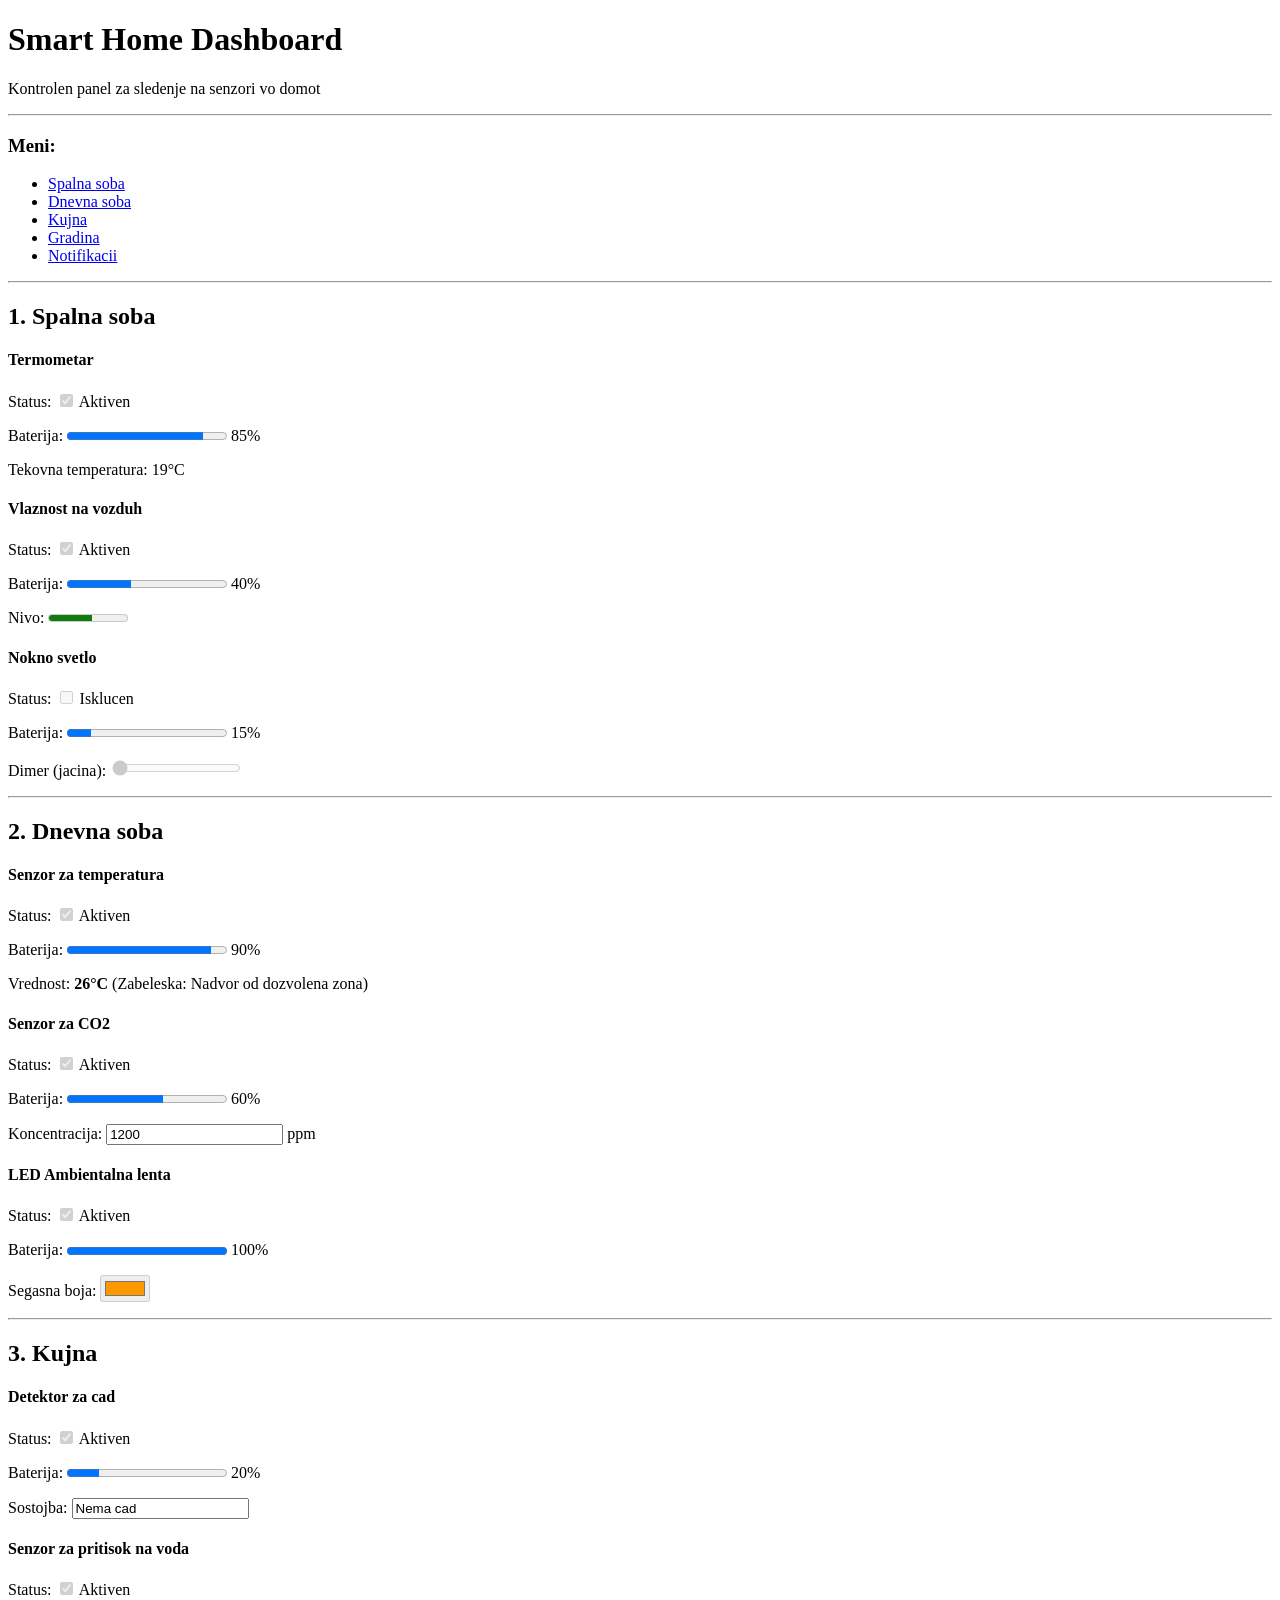
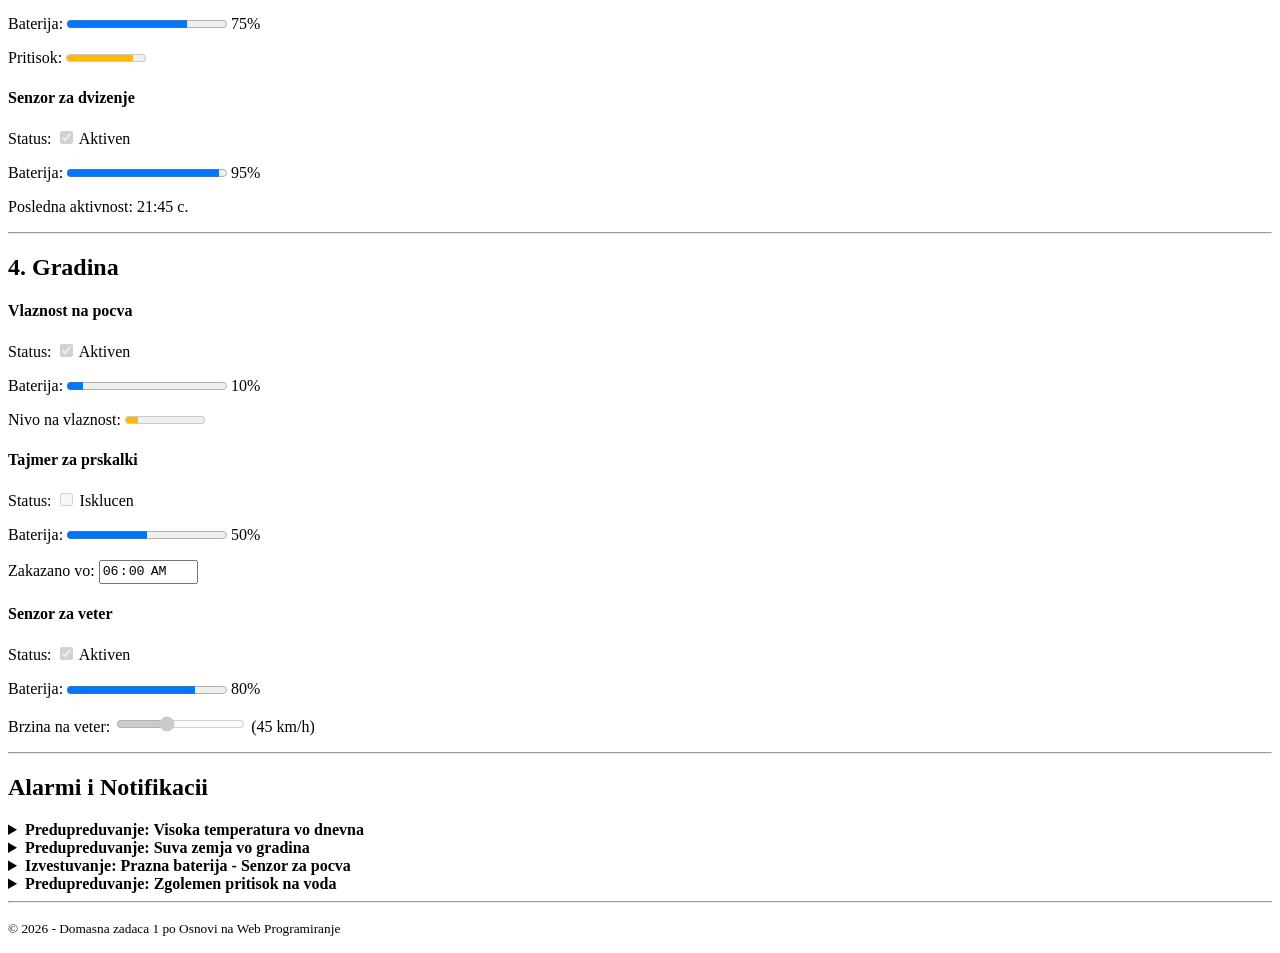
<file: domasna1/index.html>
<!DOCTYPE html>
<html lang="mk">
<head>
    <meta charset="utf-8">
    <title>Pameten Dom - Kontrolen Panel</title>
</head>
<body>

    <!-- Glavna stilizirana glava na stranata -->
    <header>
        <h1>Smart Home Dashboard</h1>
        <p>Kontrolen panel za sledenje na senzori vo domot</p>
        <hr>
    </header>

    <!-- Brza navigacija niz sobite -->
    <nav>
        <h3>Meni:</h3>
        <ul>
            <li><a href="#spalna">Spalna soba</a></li>
            <li><a href="#dnevna">Dnevna soba</a></li>
            <li><a href="#kujna">Kujna</a></li>
            <li><a href="#gradina">Gradina</a></li>
            <li><a href="#notifikacii">Notifikacii</a></li>
        </ul>
        <hr>
    </nav>

    <main>

        <!-- 1. SPALNA -->
        <section id="spalna">
            <h2>1. Spalna soba</h2>

            <article>
                <h4>Termometar</h4>
                <p>Status: <input type="checkbox" checked disabled> Aktiven</p>
                <p>Baterija: <progress value="85" max="100"></progress> 85%</p>
                <p>Tekovna temperatura: <output>19°C</output></p>
            </article>

            <article>
                <h4>Vlaznost na vozduh</h4>
                <p>Status: <input type="checkbox" checked disabled> Aktiven</p>
                <p>Baterija: <progress value="40" max="100"></progress> 40%</p>
                <p>Nivo: <meter value="0.55" min="0" max="1">55%</meter></p>
            </article>

            <article>
                <h4>Nokno svetlo</h4>
                <p>Status: <input type="checkbox" disabled> Isklucen</p>
                <p>Baterija: <progress value="15" max="100"></progress> 15%</p>
                <p>Dimer (jacina): <input type="range" min="0" max="100" value="0" disabled></p>
            </article>
            <hr>
        </section>


        <!-- 2. DNEVNA -->
        <section id="dnevna">
            <h2>2. Dnevna soba</h2>

            <article>
                <h4>Senzor za temperatura</h4>
                <p>Status: <input type="checkbox" checked disabled> Aktiven</p>
                <p>Baterija: <progress value="90" max="100"></progress> 90%</p>
                <!-- Temperatura nadvor od normala (20-24C) -->
                <p>Vrednost: <strong>26°C</strong> (Zabeleska: Nadvor od dozvolena zona)</p>
            </article>

            <article>
                <h4>Senzor za CO2</h4>
                <p>Status: <input type="checkbox" checked disabled> Aktiven</p>
                <p>Baterija: <progress value="60" max="100"></progress> 60%</p>
                <p>Koncentracija: <input type="number" value="1200" readonly> ppm</p>
            </article>

            <article>
                <h4>LED Ambientalna lenta</h4>
                <p>Status: <input type="checkbox" checked disabled> Aktiven</p>
                <p>Baterija: <progress value="100" max="100"></progress> 100%</p>
                <p>Segasna boja: <input type="color" value="#ff9900" disabled></p>
            </article>
            <hr>
        </section>


        <!-- 3. KUJNA -->
        <section id="kujna">
            <h2>3. Kujna</h2>

            <article>
                <h4>Detektor za cad</h4>
                <p>Status: <input type="checkbox" checked disabled> Aktiven</p>
                <p>Baterija: <progress value="20" max="100"></progress> 20%</p>
                <p>Sostojba: <input type="text" value="Nema cad" readonly></p>
            </article>

            <article>
                <h4>Senzor za pritisok na voda</h4>
                <p>Status: <input type="checkbox" checked disabled> Aktiven</p>
                <p>Baterija: <progress value="75" max="100"></progress> 75%</p>
                <p>Pritisok: <meter value="4.2" min="0" max="5" low="1.5" high="4.0" optimum="2.5">4.2 bar</meter></p>
            </article>

            <article>
                <h4>Senzor za dvizenje</h4>
                <p>Status: <input type="checkbox" checked disabled> Aktiven</p>
                <p>Baterija: <progress value="95" max="100"></progress> 95%</p>
                <p>Posledna aktivnost: <time datetime="2026-10-14T21:45">21:45 c.</time></p>
            </article>
            <hr>
        </section>


        <!-- 4. GRADINA -->
        <section id="gradina">
            <h2>4. Gradina</h2>

            <article>
                <h4>Vlaznost na pocva</h4>
                <p>Status: <input type="checkbox" checked disabled> Aktiven</p>
                <p>Baterija: <progress value="10" max="100"></progress> 10%</p>
                <p>Nivo na vlaznost: <meter value="0.15" min="0" max="1" low="0.3" high="0.8" optimum="0.6">15%</meter></p>
            </article>

            <article>
                <h4>Tajmer za prskalki</h4>
                <p>Status: <input type="checkbox" disabled> Isklucen</p>
                <p>Baterija: <progress value="50" max="100"></progress> 50%</p>
                <p>Zakazano vo: <input type="time" value="06:00" readonly></p>
            </article>

            <article>
                <h4>Senzor za veter</h4>
                <p>Status: <input type="checkbox" checked disabled> Aktiven</p>
                <p>Baterija: <progress value="80" max="100"></progress> 80%</p>
                <p>Brzina na veter: <input type="range" min="0" max="120" value="45" disabled> (45 km/h)</p>
            </article>
            <hr>
        </section>


        <!-- DEL SO NOTIFIKACII -->
        <section id="notifikacii">
            <h2>Alarmi i Notifikacii</h2>

            <details>
                <summary><strong>Predupreduvanje: Visoka temperatura vo dnevna</strong></summary>
                <p>Temperaturata e 26°C, a dozvolenata granica e megju 20°C i 24°C. Se preporacuva vklucuvanje na klimata.</p>
            </details>

            <details>
                <summary><strong>Predupreduvanje: Suva zemja vo gradina</strong></summary>
                <p>Vlaznostata na pocvata padna na 15% (normalno treba da e nad 30%). Treba da se pustaat prskalkite.</p>
            </details>

            <details>
                <summary><strong>Izvestuvanje: Prazna baterija - Senzor za pocva</strong></summary>
                <p>Baterijata na senzorot za pocva e na 10%. Treba naskoro da se promeni.</p>
            </details>

            <details>
                <summary><strong>Predupreduvanje: Zgolemen pritisok na voda</strong></summary>
                <p>Pritisokot vo kujnskite cevki gi admina normalnite 4.0 bar (izmereni 4.2 bar).</p>
            </details>
        </section>

    </main>

    <footer>
        <hr>
        <p><small>&copy; 2026 - Domasna zadaca 1 po Osnovi na Web Programiranje</small></p>
    </footer>

</body>
</html>
</file>
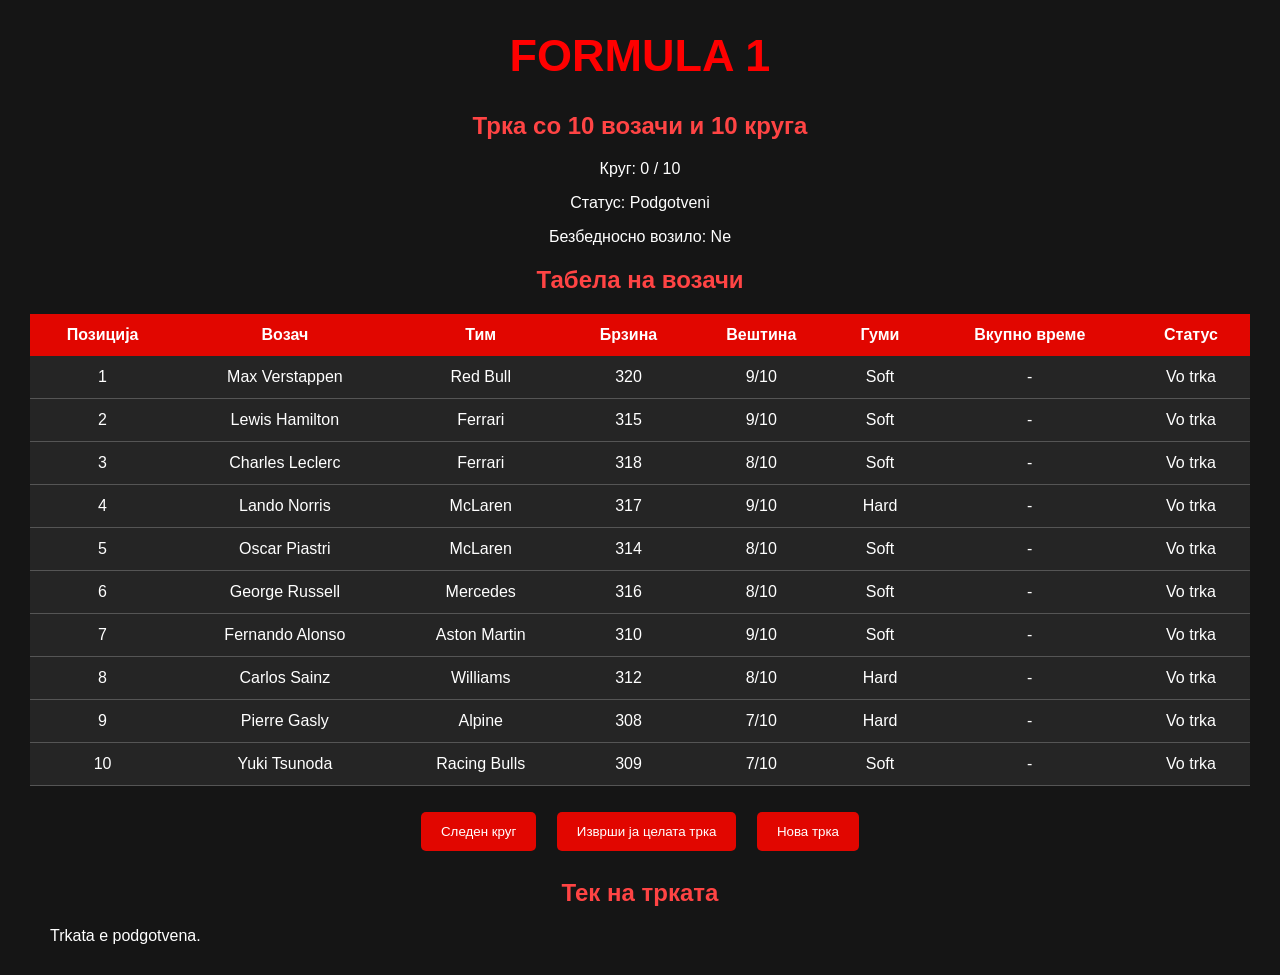
<file: domasna3/index.html>
<!DOCTYPE html>
<html lang="mk">
<head>
    <meta charset="UTF-8">
    <title>Formula 1</title>
    <link rel="stylesheet" href="style.css">
</head>

<body onload="startRace()">

    <h1>FORMULA 1</h1>
    <h2>Трка со 10 возачи и 10 круга</h2>

    <p>Круг: <span id="lapNumber">0 / 10</span></p>
    <p>Статус: <span id="raceStatus">Подготвени</span></p>
    <p>Безбедносно возило: <span id="safetyCarStatus">Не</span></p>

    <h2>Табела на возачи</h2>

    <table>
        <thead>
            <tr>
                <th>Позиција</th>
                <th>Возач</th>
                <th>Тим</th>
                <th>Брзина</th>
                <th>Вештина</th>
                <th>Гуми</th>
                <th>Вкупно време</th>
                <th>Статус</th>
            </tr>
        </thead>

        <tbody id="driversTable"></tbody>
    </table>

    <br>

    <button id="nextButton" onclick="nextLap()">Следен круг</button>

    <button id="autoButton" onclick="runRace()">
        Изврши ja целата трка
    </button>

    <button onclick="startRace()">Нова трка</button>

    <div id="winnerBox" style="display:none;">
        <h2>Победник</h2>
        <p id="winnerText"></p>
    </div>

    <h2>Тек на трката</h2>
    <div id="raceLog"></div>

    <script src="script.js"></script>

</body>
</html>
</file>
<file: domasna3/style.css>
body {
    font-family: Arial;
    background-color: #151515;
    color: white;
    text-align: center;
    margin: 30px;
}

h1 {
    color: red;
    font-size: 45px;
}

h2 {
    color: #ff4444;
}

table {
    width: 100%;
    border-collapse: collapse;
    background-color: #252525;
}

th {
    background-color: #e10600;
    color: white;
    padding: 12px;
}

td {
    padding: 12px;
    border-bottom: 1px solid #555;
}

button {
    background-color: #e10600;
    color: white;
    border: none;
    padding: 12px 20px;
    margin: 8px;
    cursor: pointer;
    border-radius: 5px;
}

button:hover {
    background-color: darkred;
}

button:disabled {
    background-color: gray;
    cursor: not-allowed;
}

#winnerBox {
    background-color: #34301d;
    padding: 20px;
    margin: 25px;
    border: 2px solid gold;
}

#raceLog {
    text-align: left;
    margin: 20px;
}

.log-entry {
    background-color:#292929;
    padding: 10px;
    margin: 5px;
    border-left: 3px solid red;
}
</file>
